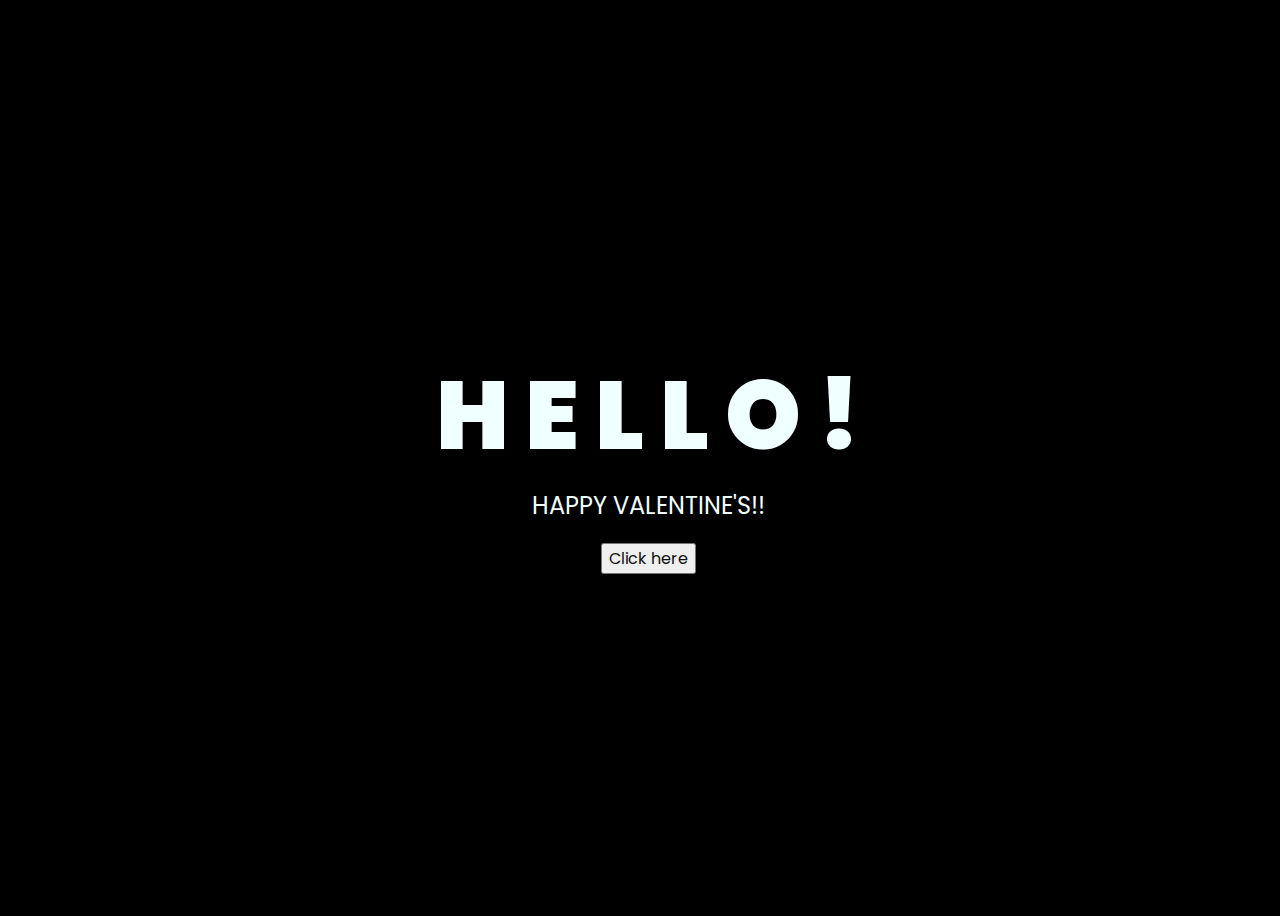
<file: index.html>
<!DOCTYPE html>
<html lang="en">
<head>
    <meta charset="UTF-8">
    <meta http-equiv="X-UA-Compatible" content="IE=edge">
    <meta name="viewport" content="width=device-width, initial-scale=1.0">
    <link rel="stylesheet" href="hello.css">
    <title>Hello</title>
</head>
<body>
    <div class="greetings">
        <span>H</span>
        <span>E</span>
        <span>L</span>
        <span>L</span>
        <span>O</span>
        <span>!</span>
        <span> </span>
        
    </div>
    <div class="description">
        <span>HAPPY VALENTINE'S!!</span>
    </div>
    <div class="button">
        <button>
            <a href="hellow.html">Click here</a>
        </button>
        
    </div>
</body>
</html>
</file>
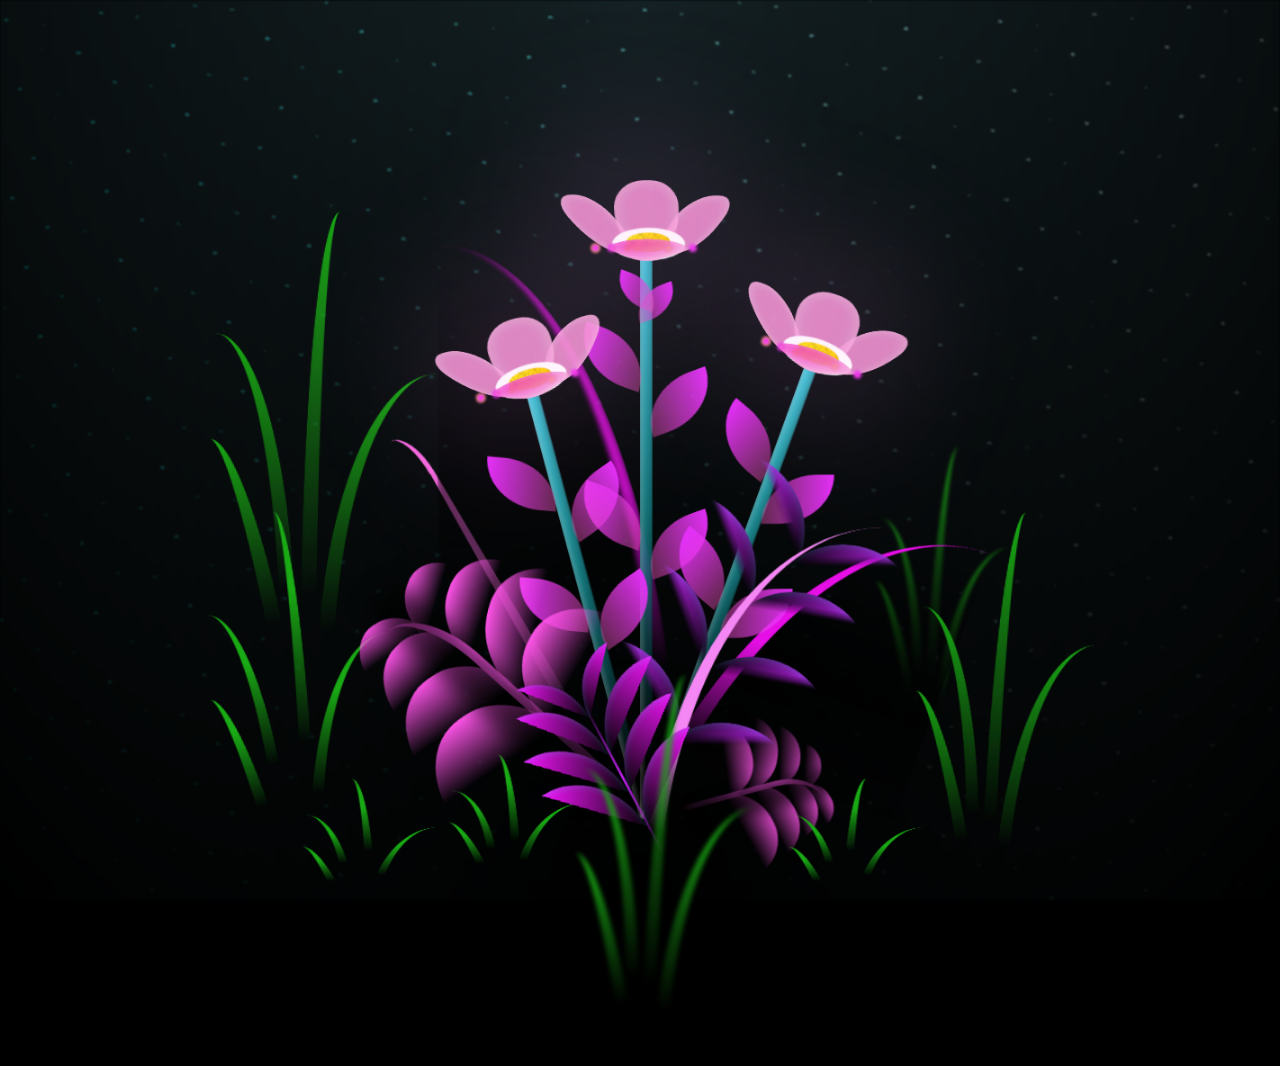
<file: flower.html>
<!DOCTYPE html>
<html lang="en">
<head>
    <meta charset="UTF-8">
    <meta http-equiv="X-UA-Compatible" content="IE=edge">
    <meta name="viewport" content="width=device-width, initial-scale=1.0">
    <link rel="stylesheet" href="main.css">
    <link rel="icon" href="img/flowers.png" type="image/x-icon">
    <title>flowers</title>
</head>
<body class="container">
    <div class="night"></div>
    <div class="flowers">
      <div class="flower flower--1">
        <div class="flower__leafs flower__leafs--1">
          <div class="flower__leaf flower__leaf--1"></div>
          <div class="flower__leaf flower__leaf--2"></div>
          <div class="flower__leaf flower__leaf--3"></div>
          <div class="flower__leaf flower__leaf--4"></div>
          <div class="flower__white-circle"></div>
  
          <div class="flower__light flower__light--1"></div>
          <div class="flower__light flower__light--2"></div>
          <div class="flower__light flower__light--3"></div>
          <div class="flower__light flower__light--4"></div>
          <div class="flower__light flower__light--5"></div>
          <div class="flower__light flower__light--6"></div>
          <div class="flower__light flower__light--7"></div>
          <div class="flower__light flower__light--8"></div>
  
        </div>
        <div class="flower__line">
          <div class="flower__line__leaf flower__line__leaf--1"></div>
          <div class="flower__line__leaf flower__line__leaf--2"></div>
          <div class="flower__line__leaf flower__line__leaf--3"></div>
          <div class="flower__line__leaf flower__line__leaf--4"></div>
          <div class="flower__line__leaf flower__line__leaf--5"></div>
          <div class="flower__line__leaf flower__line__leaf--6"></div>
        </div>
      </div>
  
      <div class="flower flower--2">
        <div class="flower__leafs flower__leafs--2">
          <div class="flower__leaf flower__leaf--1"></div>
          <div class="flower__leaf flower__leaf--2"></div>
          <div class="flower__leaf flower__leaf--3"></div>
          <div class="flower__leaf flower__leaf--4"></div>
          <div class="flower__white-circle"></div>
  
          <div class="flower__light flower__light--1"></div>
          <div class="flower__light flower__light--2"></div>
          <div class="flower__light flower__light--3"></div>
          <div class="flower__light flower__light--4"></div>
          <div class="flower__light flower__light--5"></div>
          <div class="flower__light flower__light--6"></div>
          <div class="flower__light flower__light--7"></div>
          <div class="flower__light flower__light--8"></div>
  
        </div>
        <div class="flower__line">
          <div class="flower__line__leaf flower__line__leaf--1"></div>
          <div class="flower__line__leaf flower__line__leaf--2"></div>
          <div class="flower__line__leaf flower__line__leaf--3"></div>
          <div class="flower__line__leaf flower__line__leaf--4"></div>
        </div>
      </div>
  
      <div class="flower flower--3">
        <div class="flower__leafs flower__leafs--3">
          <div class="flower__leaf flower__leaf--1"></div>
          <div class="flower__leaf flower__leaf--2"></div>
          <div class="flower__leaf flower__leaf--3"></div>
          <div class="flower__leaf flower__leaf--4"></div>
          <div class="flower__white-circle"></div>
  
          <div class="flower__light flower__light--1"></div>
          <div class="flower__light flower__light--2"></div>
          <div class="flower__light flower__light--3"></div>
          <div class="flower__light flower__light--4"></div>
          <div class="flower__light flower__light--5"></div>
          <div class="flower__light flower__light--6"></div>
          <div class="flower__light flower__light--7"></div>
          <div class="flower__light flower__light--8"></div>
  
        </div>
        <div class="flower__line">
          <div class="flower__line__leaf flower__line__leaf--1"></div>
          <div class="flower__line__leaf flower__line__leaf--2"></div>
          <div class="flower__line__leaf flower__line__leaf--3"></div>
          <div class="flower__line__leaf flower__line__leaf--4"></div>
        </div>
      </div>
  
      <div class="grow-ans" style="--d:1.2s">
        <div class="flower__g-long">
          <div class="flower__g-long__top"></div>
          <div class="flower__g-long__bottom"></div>
        </div>
      </div>
  
      <div class="growing-grass">
        <div class="flower__grass flower__grass--1">
          <div class="flower__grass--top"></div>
          <div class="flower__grass--bottom"></div>
          <div class="flower__grass__leaf flower__grass__leaf--1"></div>
          <div class="flower__grass__leaf flower__grass__leaf--2"></div>
          <div class="flower__grass__leaf flower__grass__leaf--3"></div>
          <div class="flower__grass__leaf flower__grass__leaf--4"></div>
          <div class="flower__grass__leaf flower__grass__leaf--5"></div>
          <div class="flower__grass__leaf flower__grass__leaf--6"></div>
          <div class="flower__grass__leaf flower__grass__leaf--7"></div>
          <div class="flower__grass__leaf flower__grass__leaf--8"></div>
          <div class="flower__grass__overlay"></div>
        </div>
      </div>
  
      <div class="growing-grass">
        <div class="flower__grass flower__grass--2">
          <div class="flower__grass--top"></div>
          <div class="flower__grass--bottom"></div>
          <div class="flower__grass__leaf flower__grass__leaf--1"></div>
          <div class="flower__grass__leaf flower__grass__leaf--2"></div>
          <div class="flower__grass__leaf flower__grass__leaf--3"></div>
          <div class="flower__grass__leaf flower__grass__leaf--4"></div>
          <div class="flower__grass__leaf flower__grass__leaf--5"></div>
          <div class="flower__grass__leaf flower__grass__leaf--6"></div>
          <div class="flower__grass__leaf flower__grass__leaf--7"></div>
          <div class="flower__grass__leaf flower__grass__leaf--8"></div>
          <div class="flower__grass__overlay"></div>
        </div>
      </div>
  
      <div class="grow-ans" style="--d:2.4s">
        <div class="flower__g-right flower__g-right--1">
          <div class="leaf"></div>
        </div>
      </div>
  
      <div class="grow-ans" style="--d:2.8s">
        <div class="flower__g-right flower__g-right--2">
          <div class="leaf"></div>
        </div>
      </div>
  
      <div class="grow-ans" style="--d:2.8s">
        <div class="flower__g-front">
          <div class="flower__g-front__leaf-wrapper flower__g-front__leaf-wrapper--1">
            <div class="flower__g-front__leaf"></div>
          </div>
          <div class="flower__g-front__leaf-wrapper flower__g-front__leaf-wrapper--2">
            <div class="flower__g-front__leaf"></div>
          </div>
          <div class="flower__g-front__leaf-wrapper flower__g-front__leaf-wrapper--3">
            <div class="flower__g-front__leaf"></div>
          </div>
          <div class="flower__g-front__leaf-wrapper flower__g-front__leaf-wrapper--4">
            <div class="flower__g-front__leaf"></div>
          </div>
          <div class="flower__g-front__leaf-wrapper flower__g-front__leaf-wrapper--5">
            <div class="flower__g-front__leaf"></div>
          </div>
          <div class="flower__g-front__leaf-wrapper flower__g-front__leaf-wrapper--6">
            <div class="flower__g-front__leaf"></div>
          </div>
          <div class="flower__g-front__leaf-wrapper flower__g-front__leaf-wrapper--7">
            <div class="flower__g-front__leaf"></div>
          </div>
          <div class="flower__g-front__leaf-wrapper flower__g-front__leaf-wrapper--8">
            <div class="flower__g-front__leaf"></div>
          </div>
          <div class="flower__g-front__line"></div>
        </div>
      </div>
  
      <div class="grow-ans" style="--d:3.2s">
        <div class="flower__g-fr">
          <div class="leaf"></div>
          <div class="flower__g-fr__leaf flower__g-fr__leaf--1"></div>
          <div class="flower__g-fr__leaf flower__g-fr__leaf--2"></div>
          <div class="flower__g-fr__leaf flower__g-fr__leaf--3"></div>
          <div class="flower__g-fr__leaf flower__g-fr__leaf--4"></div>
          <div class="flower__g-fr__leaf flower__g-fr__leaf--5"></div>
          <div class="flower__g-fr__leaf flower__g-fr__leaf--6"></div>
          <div class="flower__g-fr__leaf flower__g-fr__leaf--7"></div>
          <div class="flower__g-fr__leaf flower__g-fr__leaf--8"></div>
        </div>
      </div>
  
      <div class="long-g long-g--0">
        <div class="grow-ans" style="--d:3s">
          <div class="leaf leaf--0"></div>
        </div>
        <div class="grow-ans" style="--d:2.2s">
          <div class="leaf leaf--1"></div>
        </div>
        <div class="grow-ans" style="--d:3.4s">
          <div class="leaf leaf--2"></div>
        </div>
        <div class="grow-ans" style="--d:3.6s">
          <div class="leaf leaf--3"></div>
        </div>
      </div>
  
      <div class="long-g long-g--1">
        <div class="grow-ans" style="--d:3.6s">
          <div class="leaf leaf--0"></div>
        </div>
        <div class="grow-ans" style="--d:3.8s">
          <div class="leaf leaf--1"></div>
        </div>
        <div class="grow-ans" style="--d:4s">
          <div class="leaf leaf--2"></div>
        </div>
        <div class="grow-ans" style="--d:4.2s">
          <div class="leaf leaf--3"></div>
        </div>
      </div>
  
      <div class="long-g long-g--2">
        <div class="grow-ans" style="--d:4s">
          <div class="leaf leaf--0"></div>
        </div>
        <div class="grow-ans" style="--d:4.2s">
          <div class="leaf leaf--1"></div>
        </div>
        <div class="grow-ans" style="--d:4.4s">
          <div class="leaf leaf--2"></div>
        </div>
        <div class="grow-ans" style="--d:4.6s">
          <div class="leaf leaf--3"></div>
        </div>
      </div>
  
      <div class="long-g long-g--3">
        <div class="grow-ans" style="--d:4s">
          <div class="leaf leaf--0"></div>
        </div>
        <div class="grow-ans" style="--d:4.2s">
          <div class="leaf leaf--1"></div>
        </div>
        <div class="grow-ans" style="--d:3s">
          <div class="leaf leaf--2"></div>
        </div>
        <div class="grow-ans" style="--d:3.6s">
          <div class="leaf leaf--3"></div>
        </div>
      </div>
  
      <div class="long-g long-g--4">
        <div class="grow-ans" style="--d:4s">
          <div class="leaf leaf--0"></div>
        </div>
        <div class="grow-ans" style="--d:4.2s">
          <div class="leaf leaf--1"></div>
        </div>
        <div class="grow-ans" style="--d:3s">
          <div class="leaf leaf--2"></div>
        </div>
        <div class="grow-ans" style="--d:3.6s">
          <div class="leaf leaf--3"></div>
        </div>
      </div>
  
      <div class="long-g long-g--5">
        <div class="grow-ans" style="--d:4s">
          <div class="leaf leaf--0"></div>
        </div>
        <div class="grow-ans" style="--d:4.2s">
          <div class="leaf leaf--1"></div>
        </div>
        <div class="grow-ans" style="--d:3s">
          <div class="leaf leaf--2"></div>
        </div>
        <div class="grow-ans" style="--d:3.6s">
          <div class="leaf leaf--3"></div>
        </div>
      </div>
  
      <div class="long-g long-g--6">
        <div class="grow-ans" style="--d:4.2s">
          <div class="leaf leaf--0"></div>
        </div>
        <div class="grow-ans" style="--d:4.4s">
          <div class="leaf leaf--1"></div>
        </div>
        <div class="grow-ans" style="--d:4.6s">
          <div class="leaf leaf--2"></div>
        </div>
        <div class="grow-ans" style="--d:4.8s">
          <div class="leaf leaf--3"></div>
        </div>
      </div>
  
      <div class="long-g long-g--7">
        <div class="grow-ans" style="--d:3s">
          <div class="leaf leaf--0"></div>
        </div>
        <div class="grow-ans" style="--d:3.2s">
          <div class="leaf leaf--1"></div>
        </div>
        <div class="grow-ans" style="--d:3.5s">
          <div class="leaf leaf--2"></div>
        </div>
        <div class="grow-ans" style="--d:3.6s">
          <div class="leaf leaf--3"></div>
        </div>
      </div>
    </div>
    <script src="main.js"></script>
  </body>
</html>
</file>
<file: hello.css>
@import url('https://fonts.googleapis.com/css2?family=Poppins:ital,wght@0,500;1,900&display=swap');
*{
    font-family: 'Poppins',cursive;
}
body{
    color: azure;
    width: 100%;
    height: 100vh;
    display: flex;
    flex-direction: column;
    align-items: center;
    justify-content: center;
    background-color: black;
}
.greetings{
    font-size: 6rem;
    font-weight: 900;
}
.greetings > span{
    animation: glow 2.5s ease-in-out infinite;
}
@keyframes glow{
    0%, 100%{
        color: #fff;
        text-shadow: 0 0 12px #39c6d6, 0 0 50px #39c6d6, 0 0 100px #39c6d6;
    }
    10%, 90%{
        color: #111;
        text-shadow: none;
    }
}
.greetings > span:nth-child(2){
    animation-delay: .2s ;
}
.greetings > span:nth-child(3){
    animation-delay: .4s ;
}
.greetings > span:nth-child(4){
    animation-delay: .6s;
}
.greetings > span:nth-child(5){
    animation-delay: .8s;
}
.greetings > span:nth-child(6){
    animation-delay: 1s;
}
.greetings > span:nth-child(6){
    animation-delay: 3s;
}
.greetings > span:nth-child(6){
    animation-delay: 1s;
}



.description{
    font-size: 1.5rem;
    margin-bottom: 20px;
}

.button a{
    text-decoration: none;
    font-size: 1rem;
    color: #111;
}

@media screen and (max-width:574px){
    .greetings{
        display: block;
        font-size: 3rem;
        font-weight: 500;
        text-align: center;
    }
    .description{
        font-size: 1rem;
    }
    
    .button a{
        font-size: .5rem;
    }
}
</file>
<file: main.css>
*,
*::after,
*::before {
  padding: 0;
  margin: 0;
  box-sizing: border-box;
}

:root {
  --dark-color: #000;
}

body {
  display: flex;
  align-items: flex-end;
  justify-content: center;
  min-height: 100vh;
  background-color: var(--dark-color);
  overflow: hidden;
  perspective: 1000px;
}

.night {
  position: fixed;
  left: 50%;
  top: 0;
  transform: translateX(-50%);
  width: 100%;
  height: 100%;
  filter: blur(0.1vmin);
  background-image: radial-gradient(ellipse at top, transparent 0%, var(--dark-color)), radial-gradient(ellipse at bottom, var(--dark-color), rgba(145, 233, 255, 0.2)), repeating-linear-gradient(220deg, rgb(0, 0, 0) 0px, rgb(0, 0, 0) 19px, transparent 19px, transparent 22px), repeating-linear-gradient(189deg, rgb(0, 0, 0) 0px, rgb(0, 0, 0) 19px, transparent 19px, transparent 22px), repeating-linear-gradient(148deg, rgb(0, 0, 0) 0px, rgb(0, 0, 0) 19px, transparent 19px, transparent 22px), linear-gradient(90deg, rgb(0, 255, 250), rgb(240, 240, 240));
}

.flowers {
  position: relative;
  transform: scale(0.9);
}

.flower {
  position: absolute;
  bottom: 10vmin;
  transform-origin: bottom center;
  z-index: 10;
  --fl-speed: 0.8s;
}
.flower--1 {
  -webkit-animation: moving-flower-1 4s linear infinite;
          animation: moving-flower-1 4s linear infinite;
}
.flower--1 .flower__line {
  height: 70vmin;
  -webkit-animation-delay: 0.3s;
          animation-delay: 0.3s;
}
.flower--1 .flower__line__leaf--1 {
  -webkit-animation: blooming-leaf-right var(--fl-speed) 1.6s backwards;
          animation: blooming-leaf-right var(--fl-speed) 1.6s backwards;
}
.flower--1 .flower__line__leaf--2 {
  -webkit-animation: blooming-leaf-right var(--fl-speed) 1.4s backwards;
          animation: blooming-leaf-right var(--fl-speed) 1.4s backwards;
}
.flower--1 .flower__line__leaf--3 {
  -webkit-animation: blooming-leaf-left var(--fl-speed) 1.2s backwards;
          animation: blooming-leaf-left var(--fl-speed) 1.2s backwards;
}
.flower--1 .flower__line__leaf--4 {
  -webkit-animation: blooming-leaf-left var(--fl-speed) 1s backwards;
          animation: blooming-leaf-left var(--fl-speed) 1s backwards;
}
.flower--1 .flower__line__leaf--5 {
  -webkit-animation: blooming-leaf-right var(--fl-speed) 1.8s backwards;
          animation: blooming-leaf-right var(--fl-speed) 1.8s backwards;
}
.flower--1 .flower__line__leaf--6 {
  -webkit-animation: blooming-leaf-left var(--fl-speed) 2s backwards;
          animation: blooming-leaf-left var(--fl-speed) 2s backwards;
}
.flower--2 {
  left: 50%;
  transform: rotate(20deg);
  -webkit-animation: moving-flower-2 4s linear infinite;
          animation: moving-flower-2 4s linear infinite;
}
.flower--2 .flower__line {
  height: 60vmin;
  -webkit-animation-delay: 0.6s;
          animation-delay: 0.6s;
}
.flower--2 .flower__line__leaf--1 {
  -webkit-animation: blooming-leaf-right var(--fl-speed) 1.9s backwards;
          animation: blooming-leaf-right var(--fl-speed) 1.9s backwards;
}
.flower--2 .flower__line__leaf--2 {
  -webkit-animation: blooming-leaf-right var(--fl-speed) 1.7s backwards;
          animation: blooming-leaf-right var(--fl-speed) 1.7s backwards;
}
.flower--2 .flower__line__leaf--3 {
  -webkit-animation: blooming-leaf-left var(--fl-speed) 1.5s backwards;
          animation: blooming-leaf-left var(--fl-speed) 1.5s backwards;
}
.flower--2 .flower__line__leaf--4 {
  -webkit-animation: blooming-leaf-left var(--fl-speed) 1.3s backwards;
          animation: blooming-leaf-left var(--fl-speed) 1.3s backwards;
}
.flower--3 {
  left: 50%;
  transform: rotate(-15deg);
  -webkit-animation: moving-flower-3 4s linear infinite;
          animation: moving-flower-3 4s linear infinite;
}
.flower--3 .flower__line {
  -webkit-animation-delay: 0.9s;
          animation-delay: 0.9s;
}
.flower--3 .flower__line__leaf--1 {
  -webkit-animation: blooming-leaf-right var(--fl-speed) 2.5s backwards;
          animation: blooming-leaf-right var(--fl-speed) 2.5s backwards;
}
.flower--3 .flower__line__leaf--2 {
  -webkit-animation: blooming-leaf-right var(--fl-speed) 2.3s backwards;
          animation: blooming-leaf-right var(--fl-speed) 2.3s backwards;
}
.flower--3 .flower__line__leaf--3 {
  -webkit-animation: blooming-leaf-left var(--fl-speed) 2.1s backwards;
          animation: blooming-leaf-left var(--fl-speed) 2.1s backwards;
}
.flower--3 .flower__line__leaf--4 {
  -webkit-animation: blooming-leaf-left var(--fl-speed) 1.9s backwards;
          animation: blooming-leaf-left var(--fl-speed) 1.9s backwards;
}
.flower__leafs {
  position: relative;
  -webkit-animation: blooming-flower 2s backwards;
          animation: blooming-flower 2s backwards;
}
.flower__leafs--1 {
  -webkit-animation-delay: 1.1s;
          animation-delay: 1.1s;
}
.flower__leafs--2 {
  -webkit-animation-delay: 1.4s;
          animation-delay: 1.4s;
}
.flower__leafs--3 {
  -webkit-animation-delay: 1.7s;
          animation-delay: 1.7s;
}
.flower__leafs::after {
  content: "";
  position: absolute;
  left: 0;
  top: 0;
  transform: translate(-50%, -100%);
  width: 8vmin;
  height: 8vmin;
  background-color: #f48ded;
  filter: blur(10vmin);
}
.flower__leaf {
  position: absolute;
  bottom: 0;
  left: 50%;
  width: 8vmin;
  height: 11vmin;
  border-radius: 51% 49% 47% 53%/44% 45% 55% 69%;
  background-color: #f393d2;
  background-image: linear-gradient(to top, #f393d2, #f393d2);
  transform-origin: bottom center;
  opacity: 0.9;
  box-shadow: inset 0 0 2vmin rgba(255, 255, 255, 0.5);
}
.flower__leaf--1 {
  transform: translate(-10%, 1%) rotateY(40deg) rotateX(-50deg);
}
.flower__leaf--2 {
  transform: translate(-50%, -4%) rotateX(40deg);
}
.flower__leaf--3 {
  transform: translate(-90%, 0%) rotateY(45deg) rotateX(50deg);
}
.flower__leaf--4 {
  width: 8vmin;
  height: 8vmin;
  transform-origin: bottom left;
  border-radius: 4vmin 10vmin 4vmin 4vmin;
  transform: translate(0%, 18%) rotateX(70deg) rotate(-43deg);
  background-image: linear-gradient(to top, #f393d2, #ef22c2);
  z-index: 1;
  opacity: 0.8;
}
.flower__white-circle {
  position: absolute;
  left: -3.5vmin;
  top: -3vmin;
  width: 9vmin;
  height: 4vmin;
  border-radius: 50%;
  background-color: #fff;
}
.flower__white-circle::after {
  content: "";
  position: absolute;
  left: 50%;
  top: 45%;
  transform: translate(-50%, -50%);
  width: 60%;
  height: 60%;
  border-radius: inherit;
  background-image: repeating-linear-gradient(135deg, rgba(0, 0, 0, 0.03) 0px, rgba(0, 0, 0, 0.03) 1px, transparent 1px, transparent 12px), repeating-linear-gradient(45deg, rgba(0, 0, 0, 0.03) 0px, rgba(0, 0, 0, 0.03) 1px, transparent 1px, transparent 12px), repeating-linear-gradient(67.5deg, rgba(0, 0, 0, 0.03) 0px, rgba(0, 0, 0, 0.03) 1px, transparent 1px, transparent 12px), repeating-linear-gradient(135deg, rgba(0, 0, 0, 0.03) 0px, rgba(0, 0, 0, 0.03) 1px, transparent 1px, transparent 12px), repeating-linear-gradient(45deg, rgba(0, 0, 0, 0.03) 0px, rgba(0, 0, 0, 0.03) 1px, transparent 1px, transparent 12px), repeating-linear-gradient(112.5deg, rgba(0, 0, 0, 0.03) 0px, rgba(0, 0, 0, 0.03) 1px, transparent 1px, transparent 12px), repeating-linear-gradient(112.5deg, rgba(0, 0, 0, 0.03) 0px, rgba(0, 0, 0, 0.03) 1px, transparent 1px, transparent 12px), repeating-linear-gradient(45deg, rgba(0, 0, 0, 0.03) 0px, rgba(0, 0, 0, 0.03) 1px, transparent 1px, transparent 12px), repeating-linear-gradient(22.5deg, rgba(0, 0, 0, 0.03) 0px, rgba(0, 0, 0, 0.03) 1px, transparent 1px, transparent 12px), repeating-linear-gradient(45deg, rgba(0, 0, 0, 0.03) 0px, rgba(0, 0, 0, 0.03) 1px, transparent 1px, transparent 12px), repeating-linear-gradient(22.5deg, rgba(0, 0, 0, 0.03) 0px, rgba(0, 0, 0, 0.03) 1px, transparent 1px, transparent 12px), repeating-linear-gradient(135deg, rgba(0, 0, 0, 0.03) 0px, rgba(0, 0, 0, 0.03) 1px, transparent 1px, transparent 12px), repeating-linear-gradient(157.5deg, rgba(0, 0, 0, 0.03) 0px, rgba(0, 0, 0, 0.03) 1px, transparent 1px, transparent 12px), repeating-linear-gradient(67.5deg, rgba(0, 0, 0, 0.03) 0px, rgba(0, 0, 0, 0.03) 1px, transparent 1px, transparent 12px), repeating-linear-gradient(67.5deg, rgba(0, 0, 0, 0.03) 0px, rgba(0, 0, 0, 0.03) 1px, transparent 1px, transparent 12px), linear-gradient(90deg, rgb(255, 235, 18), rgb(255, 206, 0));
}
.flower__line {
  height: 55vmin;
  width: 1.5vmin;
  background-image: linear-gradient(to left, rgba(0, 0, 0, 0.2), transparent, rgba(255, 255, 255, 0.2)), linear-gradient(to top, transparent 10%, #14757a, #39c6d6);
  box-shadow: inset 0 0 2px rgba(0, 0, 0, 0.5);
  -webkit-animation: grow-flower-tree 4s backwards;
          animation: grow-flower-tree 4s backwards;
}
.flower__line__leaf {
  --w: 7vmin;
  --h: calc(var(--w) + 2vmin);
  position: absolute;
  top: 20%;
  left: 90%;
  width: var(--w);
  height: var(--h);
  border-top-right-radius: var(--h);
  border-bottom-left-radius: var(--h);
  background-image: linear-gradient(to top, rgba(237, 88, 180, 0.4), #e42ff8);
}
.flower__line__leaf--1 {
  transform: rotate(70deg) rotateY(30deg);
}
.flower__line__leaf--2 {
  top: 45%;
  transform: rotate(70deg) rotateY(30deg);
}
.flower__line__leaf--3, .flower__line__leaf--4, .flower__line__leaf--6 {
  border-top-right-radius: 0;
  border-bottom-left-radius: 0;
  border-top-left-radius: var(--h);
  border-bottom-right-radius: var(--h);
  left: -460%;
  top: 12%;
  transform: rotate(-70deg) rotateY(30deg);
}
.flower__line__leaf--4 {
  top: 40%;
}
.flower__line__leaf--5 {
  top: 0;
  transform-origin: left;
  transform: rotate(70deg) rotateY(30deg) scale(0.6);
}
.flower__line__leaf--6 {
  top: -2%;
  left: -450%;
  transform-origin: right;
  transform: rotate(-70deg) rotateY(30deg) scale(0.6);
}
.flower__light {
  position: absolute;
  bottom: 0vmin;
  width: 1vmin;
  height: 1vmin;
  background-color: rgb(255, 251, 0);
  border-radius: 50%;
  filter: blur(0.2vmin);
  -webkit-animation: light-ans 4s linear infinite backwards;
          animation: light-ans 4s linear infinite backwards;
}
.flower__light:nth-child(odd) {
  background-color: #f234ef;
}
.flower__light--1 {
  left: -2vmin;
  -webkit-animation-delay: 1s;
          animation-delay: 1s;
}
.flower__light--2 {
  left: 3vmin;
  -webkit-animation-delay: 0.5s;
          animation-delay: 0.5s;
}
.flower__light--3 {
  left: -6vmin;
  -webkit-animation-delay: 0.3s;
          animation-delay: 0.3s;
}
.flower__light--4 {
  left: 6vmin;
  -webkit-animation-delay: 0.9s;
          animation-delay: 0.9s;
}
.flower__light--5 {
  left: -1vmin;
  -webkit-animation-delay: 1.5s;
          animation-delay: 1.5s;
}
.flower__light--6 {
  left: -4vmin;
  -webkit-animation-delay: 3s;
          animation-delay: 3s;
}
.flower__light--7 {
  left: 3vmin;
  -webkit-animation-delay: 2s;
          animation-delay: 2s;
}
.flower__light--8 {
  left: -6vmin;
  -webkit-animation-delay: 3.5s;
          animation-delay: 3.5s;
}
.flower__grass {
  --c: #fe53e8;
  --line-w: 1.5vmin;
  position: absolute;
  bottom: 12vmin;
  left: -7vmin;
  display: flex;
  flex-direction: column;
  align-items: flex-end;
  z-index: 20;
  transform-origin: bottom center;
  transform: rotate(-48deg) rotateY(40deg);
}
.flower__grass--1 {
  -webkit-animation: moving-grass 2s linear infinite;
          animation: moving-grass 2s linear infinite;
}
.flower__grass--2 {
  left: 2vmin;
  bottom: 10vmin;
  transform: scale(0.5) rotate(75deg) rotateX(10deg) rotateY(-200deg);
  opacity: 0.8;
  z-index: 0;
  -webkit-animation: moving-grass--2 1.5s linear infinite;
          animation: moving-grass--2 1.5s linear infinite;
}
.flower__grass--top {
  width: 7vmin;
  height: 10vmin;
  border-top-right-radius: 100%;
  border-right: var(--line-w) solid var(--c);
  transform-origin: bottom center;
  transform: rotate(-2deg);
}
.flower__grass--bottom {
  margin-top: -2px;
  width: var(--line-w);
  height: 25vmin;
  background-image: linear-gradient(to top, transparent, var(--c));
}
.flower__grass__leaf {
  --size: 10vmin;
  position: absolute;
  width: calc(var(--size) * 2.1);
  height: var(--size);
  border-top-left-radius: var(--size);
  border-top-right-radius: var(--size);
  background-image: linear-gradient(to top, transparent, transparent 30%, var(--c));
  z-index: 100;
}
.flower__grass__leaf--1 {
  top: -6%;
  left: 30%;
  --size: 6vmin;
  transform: rotate(-20deg);
  -webkit-animation: growing-grass-ans--1 2s 2.6s backwards;
          animation: growing-grass-ans--1 2s 2.6s backwards;
}
@-webkit-keyframes growing-grass-ans--1 {
  0% {
    transform-origin: bottom left;
    transform: rotate(-20deg) scale(0);
  }
}
@keyframes growing-grass-ans--1 {
  0% {
    transform-origin: bottom left;
    transform: rotate(-20deg) scale(0);
  }
}
.flower__grass__leaf--2 {
  top: -5%;
  left: -110%;
  --size: 6vmin;
  transform: rotate(10deg);
  -webkit-animation: growing-grass-ans--2 2s 2.4s linear backwards;
          animation: growing-grass-ans--2 2s 2.4s linear backwards;
}
@-webkit-keyframes growing-grass-ans--2 {
  0% {
    transform-origin: bottom right;
    transform: rotate(10deg) scale(0);
  }
}
@keyframes growing-grass-ans--2 {
  0% {
    transform-origin: bottom right;
    transform: rotate(10deg) scale(0);
  }
}
.flower__grass__leaf--3 {
  top: 5%;
  left: 60%;
  --size: 8vmin;
  transform: rotate(-18deg) rotateX(-20deg);
  -webkit-animation: growing-grass-ans--3 2s 2.2s linear backwards;
          animation: growing-grass-ans--3 2s 2.2s linear backwards;
}
@-webkit-keyframes growing-grass-ans--3 {
  0% {
    transform-origin: bottom left;
    transform: rotate(-18deg) rotateX(-20deg) scale(0);
  }
}
@keyframes growing-grass-ans--3 {
  0% {
    transform-origin: bottom left;
    transform: rotate(-18deg) rotateX(-20deg) scale(0);
  }
}
.flower__grass__leaf--4 {
  top: 6%;
  left: -135%;
  --size: 8vmin;
  transform: rotate(2deg);
  -webkit-animation: growing-grass-ans--4 2s 2s linear backwards;
          animation: growing-grass-ans--4 2s 2s linear backwards;
}
@-webkit-keyframes growing-grass-ans--4 {
  0% {
    transform-origin: bottom right;
    transform: rotate(2deg) scale(0);
  }
}
@keyframes growing-grass-ans--4 {
  0% {
    transform-origin: bottom right;
    transform: rotate(2deg) scale(0);
  }
}
.flower__grass__leaf--5 {
  top: 20%;
  left: 60%;
  --size: 10vmin;
  transform: rotate(-24deg) rotateX(-20deg);
  -webkit-animation: growing-grass-ans--5 2s 1.8s linear backwards;
          animation: growing-grass-ans--5 2s 1.8s linear backwards;
}
@-webkit-keyframes growing-grass-ans--5 {
  0% {
    transform-origin: bottom left;
    transform: rotate(-24deg) rotateX(-20deg) scale(0);
  }
}
@keyframes growing-grass-ans--5 {
  0% {
    transform-origin: bottom left;
    transform: rotate(-24deg) rotateX(-20deg) scale(0);
  }
}
.flower__grass__leaf--6 {
  top: 22%;
  left: -180%;
  --size: 10vmin;
  transform: rotate(10deg);
  -webkit-animation: growing-grass-ans--6 2s 1.6s linear backwards;
          animation: growing-grass-ans--6 2s 1.6s linear backwards;
}
@-webkit-keyframes growing-grass-ans--6 {
  0% {
    transform-origin: bottom right;
    transform: rotate(10deg) scale(0);
  }
}
@keyframes growing-grass-ans--6 {
  0% {
    transform-origin: bottom right;
    transform: rotate(10deg) scale(0);
  }
}
.flower__grass__leaf--7 {
  top: 39%;
  left: 70%;
  --size: 10vmin;
  transform: rotate(-10deg);
  -webkit-animation: growing-grass-ans--7 2s 1.4s linear backwards;
          animation: growing-grass-ans--7 2s 1.4s linear backwards;
}
@-webkit-keyframes growing-grass-ans--7 {
  0% {
    transform-origin: bottom left;
    transform: rotate(-10deg) scale(0);
  }
}
@keyframes growing-grass-ans--7 {
  0% {
    transform-origin: bottom left;
    transform: rotate(-10deg) scale(0);
  }
}
.flower__grass__leaf--8 {
  top: 40%;
  left: -215%;
  --size: 11vmin;
  transform: rotate(10deg);
  -webkit-animation: growing-grass-ans--8 2s 1.2s linear backwards;
          animation: growing-grass-ans--8 2s 1.2s linear backwards;
}
@-webkit-keyframes growing-grass-ans--8 {
  0% {
    transform-origin: bottom right;
    transform: rotate(10deg) scale(0);
  }
}
@keyframes growing-grass-ans--8 {
  0% {
    transform-origin: bottom right;
    transform: rotate(10deg) scale(0);
  }
}
.flower__grass__overlay {
  position: absolute;
  top: -10%;
  right: 0%;
  width: 100%;
  height: 100%;
  background-color: rgba(0, 0, 0, 0.6);
  filter: blur(1.5vmin);
  z-index: 100;
}
.flower__g-long {
  --w: 2vmin;
  --h: 6vmin;
  --c: #f668de ;
  position: absolute;
  bottom: 10vmin;
  left: -3vmin;
  transform-origin: bottom center;
  transform: rotate(-30deg) rotateY(-20deg);
  display: flex;
  flex-direction: column;
  align-items: flex-end;
  -webkit-animation: flower-g-long-ans 3s linear infinite;
          animation: flower-g-long-ans 3s linear infinite;
}
@-webkit-keyframes flower-g-long-ans {
  0%, 100% {
    transform: rotate(-30deg) rotateY(-20deg);
  }
  50% {
    transform: rotate(-32deg) rotateY(-20deg);
  }
}
@keyframes flower-g-long-ans {
  0%, 100% {
    transform: rotate(-30deg) rotateY(-20deg);
  }
  50% {
    transform: rotate(-32deg) rotateY(-20deg);
  }
}
.flower__g-long__top {
  top: calc(var(--h) * -1);
  width: calc(var(--w) + 1vmin);
  height: var(--h);
  border-top-right-radius: 100%;
  border-right: 0.7vmin solid var(--c);
  transform: translate(-0.7vmin, 1vmin);
}
.flower__g-long__bottom {
  width: var(--w);
  height: 50vmin;
  transform-origin: bottom center;
  background-image: linear-gradient(to top, transparent 30%, var(--c));
  box-shadow: inset 0 0 2px rgba(0, 0, 0, 0.5);
  -webkit-clip-path: polygon(35% 0, 65% 1%, 100% 100%, 0% 100%);
          clip-path: polygon(35% 0, 65% 1%, 100% 100%, 0% 100%);
}
.flower__g-right {
  position: absolute;
  bottom: 6vmin;
  left: -2vmin;
  transform-origin: bottom left;
  transform: rotate(20deg);
}
.flower__g-right .leaf {
  width: 30vmin;
  height: 50vmin;
  border-top-left-radius: 100%;
  border-left: 2vmin solid #e60fe6;
  background-image: linear-gradient(to bottom, transparent, var(--dark-color) 60%);
  -webkit-mask-image: linear-gradient(to top, transparent 30%, #f10de2 60%);
}
.flower__g-right--1 {
  -webkit-animation: flower-g-right-ans 2.5s linear infinite;
          animation: flower-g-right-ans 2.5s linear infinite;
}
.flower__g-right--2 {
  left: 5vmin;
  transform: rotateY(-180deg);
  -webkit-animation: flower-g-right-ans--2 3s linear infinite;
          animation: flower-g-right-ans--2 3s linear infinite;
}
.flower__g-right--2 .leaf {
  height: 75vmin;
  filter: blur(0.3vmin);
  opacity: 0.8;
}
@-webkit-keyframes flower-g-right-ans {
  0%, 100% {
    transform: rotate(20deg);
  }
  50% {
    transform: rotate(24deg) rotateX(-20deg);
  }
}
@keyframes flower-g-right-ans {
  0%, 100% {
    transform: rotate(20deg);
  }
  50% {
    transform: rotate(24deg) rotateX(-20deg);
  }
}
@-webkit-keyframes flower-g-right-ans--2 {
  0%, 100% {
    transform: rotateY(-180deg) rotate(0deg) rotateX(-20deg);
  }
  50% {
    transform: rotateY(-180deg) rotate(6deg) rotateX(-20deg);
  }
}
@keyframes flower-g-right-ans--2 {
  0%, 100% {
    transform: rotateY(-180deg) rotate(0deg) rotateX(-20deg);
  }
  50% {
    transform: rotateY(-180deg) rotate(6deg) rotateX(-20deg);
  }
}
.flower__g-front {
  position: absolute;
  bottom: 6vmin;
  left: 2.5vmin;
  z-index: 100;
  transform-origin: bottom center;
  transform: rotate(-28deg) rotateY(30deg) scale(1.04);
  -webkit-animation: flower__g-front-ans 2s linear infinite;
          animation: flower__g-front-ans 2s linear infinite;
}
@-webkit-keyframes flower__g-front-ans {
  0%, 100% {
    transform: rotate(-28deg) rotateY(30deg) scale(1.04);
  }
  50% {
    transform: rotate(-35deg) rotateY(40deg) scale(1.04);
  }
}
@keyframes flower__g-front-ans {
  0%, 100% {
    transform: rotate(-28deg) rotateY(30deg) scale(1.04);
  }
  50% {
    transform: rotate(-35deg) rotateY(40deg) scale(1.04);
  }
}
.flower__g-front__line {
  width: 0.3vmin;
  height: 20vmin;
  background-image: linear-gradient(to top, transparent, #bc21eb , transparent 100%);
  position: relative;
}
.flower__g-front__leaf-wrapper {
  position: absolute;
  top: 0;
  left: 0;
  transform-origin: bottom left;
  transform: rotate(10deg);
}
.flower__g-front__leaf-wrapper:nth-child(even) {
  left: 0vmin;
  transform: rotateY(-180deg) rotate(5deg);
  -webkit-animation: flower__g-front__leaf-left-ans 1s ease-in backwards;
          animation: flower__g-front__leaf-left-ans 1s ease-in backwards;
}
.flower__g-front__leaf-wrapper:nth-child(odd) {
  -webkit-animation: flower__g-front__leaf-ans 1s ease-in backwards;
          animation: flower__g-front__leaf-ans 1s ease-in backwards;
}
.flower__g-front__leaf-wrapper--1 {
  top: -8vmin;
  transform: scale(0.7);
  -webkit-animation: flower__g-front__leaf-ans 1s 5.5s ease-in backwards !important;
          animation: flower__g-front__leaf-ans 1s 5.5s ease-in backwards !important;
}
.flower__g-front__leaf-wrapper--2 {
  top: -8vmin;
  transform: rotateY(-180deg) scale(0.7) !important;
  -webkit-animation: flower__g-front__leaf-left-ans-2 1s 4.6s ease-in backwards !important;
          animation: flower__g-front__leaf-left-ans-2 1s 4.6s ease-in backwards !important;
}
.flower__g-front__leaf-wrapper--3 {
  top: -3vmin;
  -webkit-animation: flower__g-front__leaf-ans 1s 4.6s ease-in backwards;
          animation: flower__g-front__leaf-ans 1s 4.6s ease-in backwards;
}
.flower__g-front__leaf-wrapper--4 {
  top: -3vmin;
  transform: rotateY(-180deg) scale(0.9) !important;
  -webkit-animation: flower__g-front__leaf-left-ans-2 1s 4.6s ease-in backwards !important;
          animation: flower__g-front__leaf-left-ans-2 1s 4.6s ease-in backwards !important;
}
@-webkit-keyframes flower__g-front__leaf-left-ans-2 {
  0% {
    transform: rotateY(-180deg) scale(0);
  }
}
@keyframes flower__g-front__leaf-left-ans-2 {
  0% {
    transform: rotateY(-180deg) scale(0);
  }
}
.flower__g-front__leaf-wrapper--5, .flower__g-front__leaf-wrapper--6 {
  top: 2vmin;
}
.flower__g-front__leaf-wrapper--7, .flower__g-front__leaf-wrapper--8 {
  top: 6.5vmin;
}
.flower__g-front__leaf-wrapper--2 {
  -webkit-animation-delay: 5.2s !important;
          animation-delay: 5.2s !important;
}
.flower__g-front__leaf-wrapper--3 {
  -webkit-animation-delay: 4.9s !important;
          animation-delay: 4.9s !important;
}
.flower__g-front__leaf-wrapper--5 {
  -webkit-animation-delay: 4.3s !important;
          animation-delay: 4.3s !important;
}
.flower__g-front__leaf-wrapper--6 {
  -webkit-animation-delay: 4.1s !important;
          animation-delay: 4.1s !important;
}
.flower__g-front__leaf-wrapper--7 {
  -webkit-animation-delay: 3.8s !important;
          animation-delay: 3.8s !important;
}
.flower__g-front__leaf-wrapper--8 {
  -webkit-animation-delay: 3.5s !important;
          animation-delay: 3.5s !important;
}
@-webkit-keyframes flower__g-front__leaf-ans {
  0% {
    transform: rotate(10deg) scale(0);
  }
}
@keyframes flower__g-front__leaf-ans {
  0% {
    transform: rotate(10deg) scale(0);
  }
}
@-webkit-keyframes flower__g-front__leaf-left-ans {
  0% {
    transform: rotateY(-180deg) rotate(5deg) scale(0);
  }
}
@keyframes flower__g-front__leaf-left-ans {
  0% {
    transform: rotateY(-180deg) rotate(5deg) scale(0);
  }
}
.flower__g-front__leaf {
  width: 10vmin;
  height: 10vmin;
  border-radius: 100% 0% 0% 100%/100% 100% 0% 0%;
  box-shadow: inset 0 2px 1vmin hsla(184deg, 97%, 58%, 0.2);
  background-image: linear-gradient(to bottom left, transparent, var(--dark-color)), linear-gradient(to bottom right, #f515fd  50%, transparent 50%, transparent);
  -webkit-mask-image: linear-gradient(to bottom right, #f680a2 50%, transparent 50%, transparent);
  mask-image: linear-gradient(to bottom right, #f762b4 50%, transparent 50%, transparent);
}
.flower__g-fr {
  position: absolute;
  bottom: -4vmin;
  left: vmin;
  transform-origin: bottom left;
  z-index: 10;
  -webkit-animation: flower__g-fr-ans 2s linear infinite;
          animation: flower__g-fr-ans 2s linear infinite;
}
@-webkit-keyframes flower__g-fr-ans {
  0%, 100% {
    transform: rotate(2deg);
  }
  50% {
    transform: rotate(4deg);
  }
}
@keyframes flower__g-fr-ans {
  0%, 100% {
    transform: rotate(2deg);
  }
  50% {
    transform: rotate(4deg);
  }
}
.flower__g-fr .leaf {
  width: 30vmin;
  height: 50vmin;
  border-top-left-radius: 100%;
  border-left: 2vmin solid #f587f5 ;
  -webkit-mask-image: linear-gradient(to top, transparent 25%, #f06cc6  50%);
  position: relative;
  z-index: 1;
}
.flower__g-fr__leaf {
  position: absolute;
  top: 0;
  left: 0;
  width: 10vmin;
  height: 10vmin;
  border-radius: 100% 0% 0% 100%/100% 100% 0% 0%;
  box-shadow: inset 0 2px 1vmin hsla(184deg, 97%, 58%, 0.2);
  background-image: linear-gradient(to bottom left, transparent, var(--dark-color) 98%), linear-gradient(to bottom right,#bc21eb 45%, transparent 50%, transparent);
  -webkit-mask-image: linear-gradient(135deg, #bc21eb  40%, transparent 50%, transparent);
}
.flower__g-fr__leaf--1 {
  left: 20vmin;
  transform: rotate(45deg);
  -webkit-animation: flower__g-fr-leaft-ans-1 0.5s 5.2s linear backwards;
          animation: flower__g-fr-leaft-ans-1 0.5s 5.2s linear backwards;
}
@-webkit-keyframes flower__g-fr-leaft-ans-1 {
  0% {
    transform-origin: left;
    transform: rotate(45deg) scale(0);
  }
}
@keyframes flower__g-fr-leaft-ans-1 {
  0% {
    transform-origin: left;
    transform: rotate(45deg) scale(0);
  }
}
.flower__g-fr__leaf--2 {
  left: 12vmin;
  top: -7vmin;
  transform: rotate(25deg) rotateY(-180deg);
  -webkit-animation: flower__g-fr-leaft-ans-6 0.5s 5s linear backwards;
          animation: flower__g-fr-leaft-ans-6 0.5s 5s linear backwards;
}
.flower__g-fr__leaf--3 {
  left: 15vmin;
  top: 6vmin;
  transform: rotate(55deg);
  -webkit-animation: flower__g-fr-leaft-ans-5 0.5s 4.8s linear backwards;
          animation: flower__g-fr-leaft-ans-5 0.5s 4.8s linear backwards;
}
.flower__g-fr__leaf--4 {
  left: 6vmin;
  top: -2vmin;
  transform: rotate(25deg) rotateY(-180deg);
  -webkit-animation: flower__g-fr-leaft-ans-6 0.5s 4.6s linear backwards;
          animation: flower__g-fr-leaft-ans-6 0.5s 4.6s linear backwards;
}
.flower__g-fr__leaf--5 {
  left: 10vmin;
  top: 14vmin;
  transform: rotate(55deg);
  -webkit-animation: flower__g-fr-leaft-ans-5 0.5s 4.4s linear backwards;
          animation: flower__g-fr-leaft-ans-5 0.5s 4.4s linear backwards;
}
@-webkit-keyframes flower__g-fr-leaft-ans-5 {
  0% {
    transform-origin: left;
    transform: rotate(55deg) scale(0);
  }
}
@keyframes flower__g-fr-leaft-ans-5 {
  0% {
    transform-origin: left;
    transform: rotate(55deg) scale(0);
  }
}
.flower__g-fr__leaf--6 {
  left: 0vmin;
  top: 6vmin;
  transform: rotate(25deg) rotateY(-180deg);
  -webkit-animation: flower__g-fr-leaft-ans-6 0.5s 4.2s linear backwards;
          animation: flower__g-fr-leaft-ans-6 0.5s 4.2s linear backwards;
}
@-webkit-keyframes flower__g-fr-leaft-ans-6 {
  0% {
    transform-origin: right;
    transform: rotate(25deg) rotateY(-180deg) scale(0);
  }
}
@keyframes flower__g-fr-leaft-ans-6 {
  0% {
    transform-origin: right;
    transform: rotate(25deg) rotateY(-180deg) scale(0);
  }
}
.flower__g-fr__leaf--7 {
  left: 5vmin;
  top: 22vmin;
  transform: rotate(45deg);
  -webkit-animation: flower__g-fr-leaft-ans-7 0.5s 4s linear backwards;
          animation: flower__g-fr-leaft-ans-7 0.5s 4s linear backwards;
}
@-webkit-keyframes flower__g-fr-leaft-ans-7 {
  0% {
    transform-origin: left;
    transform: rotate(45deg) scale(0);
  }
}
@keyframes flower__g-fr-leaft-ans-7 {
  0% {
    transform-origin: left;
    transform: rotate(45deg) scale(0);
  }
}
.flower__g-fr__leaf--8 {
  left: -4vmin;
  top: 15vmin;
  transform: rotate(15deg) rotateY(-180deg);
  -webkit-animation: flower__g-fr-leaft-ans-8 0.5s 3.8s linear backwards;
          animation: flower__g-fr-leaft-ans-8 0.5s 3.8s linear backwards;
}
@-webkit-keyframes flower__g-fr-leaft-ans-8 {
  0% {
    transform-origin: right;
    transform: rotate(15deg) rotateY(-180deg) scale(0);
  }
}
@keyframes flower__g-fr-leaft-ans-8 {
  0% {
    transform-origin: right;
    transform: rotate(15deg) rotateY(-180deg) scale(0);
  }
}

.long-g {
  position: absolute;
  bottom: 25vmin;
  left: -42vmin;
  transform-origin: bottom left;
}
.long-g--1 {
  bottom: 0vmin;
  transform: scale(0.8) rotate(-5deg);
}
.long-g--1 .leaf {
  -webkit-mask-image: linear-gradient(to top, transparent 40%, #f06cc6  80%) !important;
}
.long-g--1 .leaf--1 {
  --w: 5vmin;
  --h: 60vmin;
  left: -2vmin;
  transform: rotate(3deg) rotateY(-180deg);
}
.long-g--2, .long-g--3 {
  bottom: -3vmin;
  left: -35vmin;
  transform-origin: center;
  transform: scale(0.6) rotateX(60deg);
}
.long-g--2 .leaf, .long-g--3 .leaf {
  -webkit-mask-image: linear-gradient(to top, transparent 50%, #ef55a7 80%) !important;
}
.long-g--2 .leaf--1, .long-g--3 .leaf--1 {
  left: -1vmin;
  transform: rotateY(-180deg);
}
.long-g--3 {
  left: -17vmin;
  bottom: 0vmin;
}
.long-g--3 .leaf {
  -webkit-mask-image: linear-gradient(to top, transparent 40%, #f06cc6 80%) !important;
}
.long-g--4 {
  left: 25vmin;
  bottom: -3vmin;
  transform-origin: center;
  transform: scale(0.6) rotateX(60deg);
}
.long-g--4 .leaf {
  -webkit-mask-image: linear-gradient(to top, transparent 50%, #f06cc6 80%) !important;
}
.long-g--5 {
  left: 42vmin;
  bottom: 0vmin;
  transform: scale(0.8) rotate(2deg);
}
.long-g--6 {
  left: 0vmin;
  bottom: -20vmin;
  z-index: 100;
  filter: blur(0.3vmin);
  transform: scale(0.8) rotate(2deg);
}
.long-g--7 {
  left: 35vmin;
  bottom: 20vmin;
  z-index: -1;
  filter: blur(0.3vmin);
  transform: scale(0.6) rotate(2deg);
  opacity: 0.7;
}
.long-g .leaf {
  --w: 15vmin;
  --h: 40vmin;
  --c: #1aaa15;
  position: absolute;
  bottom: 0;
  width: var(--w);
  height: var(--h);
  border-top-left-radius: 100%;
  border-left: 2vmin solid var(--c);
  -webkit-mask-image: linear-gradient(to top, transparent 20%, var(--dark-color));
  transform-origin: bottom center;
}
.long-g .leaf--0 {
  left: 2vmin;
  -webkit-animation: leaf-ans-1 4s linear infinite;
          animation: leaf-ans-1 4s linear infinite;
}
.long-g .leaf--1 {
  --w: 5vmin;
  --h: 60vmin;
  -webkit-animation: leaf-ans-1 4s linear infinite;
          animation: leaf-ans-1 4s linear infinite;
}
.long-g .leaf--2 {
  --w: 10vmin;
  --h: 40vmin;
  left: -0.5vmin;
  bottom: 5vmin;
  transform-origin: bottom left;
  transform: rotateY(-180deg);
  -webkit-animation: leaf-ans-2 3s linear infinite;
          animation: leaf-ans-2 3s linear infinite;
}
.long-g .leaf--3 {
  --w: 5vmin;
  --h: 30vmin;
  left: -1vmin;
  bottom: 3.2vmin;
  transform-origin: bottom left;
  transform: rotate(-10deg) rotateY(-180deg);
  -webkit-animation: leaf-ans-3 3s linear infinite;
          animation: leaf-ans-3 3s linear infinite;
}

@-webkit-keyframes leaf-ans-1 {
  0%, 100% {
    transform: rotate(-5deg) scale(1);
  }
  50% {
    transform: rotate(5deg) scale(1.1);
  }
}

@keyframes leaf-ans-1 {
  0%, 100% {
    transform: rotate(-5deg) scale(1);
  }
  50% {
    transform: rotate(5deg) scale(1.1);
  }
}
@-webkit-keyframes leaf-ans-2 {
  0%, 100% {
    transform: rotateY(-180deg) rotate(5deg);
  }
  50% {
    transform: rotateY(-180deg) rotate(0deg) scale(1.1);
  }
}
@keyframes leaf-ans-2 {
  0%, 100% {
    transform: rotateY(-180deg) rotate(5deg);
  }
  50% {
    transform: rotateY(-180deg) rotate(0deg) scale(1.1);
  }
}
@-webkit-keyframes leaf-ans-3 {
  0%, 100% {
    transform: rotate(-10deg) rotateY(-180deg);
  }
  50% {
    transform: rotate(-20deg) rotateY(-180deg);
  }
}
@keyframes leaf-ans-3 {
  0%, 100% {
    transform: rotate(-10deg) rotateY(-180deg);
  }
  50% {
    transform: rotate(-20deg) rotateY(-180deg);
  }
}
.grow-ans {
  -webkit-animation: grow-ans 2s var(--d) backwards;
          animation: grow-ans 2s var(--d) backwards;
}

@-webkit-keyframes grow-ans {
  0% {
    transform: scale(0);
    opacity: 0;
  }
}

@keyframes grow-ans {
  0% {
    transform: scale(0);
    opacity: 0;
  }
}
@-webkit-keyframes light-ans {
  0% {
    opacity: 0;
    transform: translateY(0vmin);
  }
  25% {
    opacity: 1;
    transform: translateY(-5vmin) translateX(-2vmin);
  }
  50% {
    opacity: 1;
    transform: translateY(-15vmin) translateX(2vmin);
    filter: blur(0.2vmin);
  }
  75% {
    transform: translateY(-20vmin) translateX(-2vmin);
    filter: blur(0.2vmin);
  }
  100% {
    transform: translateY(-30vmin);
    opacity: 0;
    filter: blur(1vmin);
  }
}
@keyframes light-ans {
  0% {
    opacity: 0;
    transform: translateY(0vmin);
  }
  25% {
    opacity: 1;
    transform: translateY(-5vmin) translateX(-2vmin);
  }
  50% {
    opacity: 1;
    transform: translateY(-15vmin) translateX(2vmin);
    filter: blur(0.2vmin);
  }
  75% {
    transform: translateY(-20vmin) translateX(-2vmin);
    filter: blur(0.2vmin);
  }
  100% {
    transform: translateY(-30vmin);
    opacity: 0;
    filter: blur(1vmin);
  }
}
@-webkit-keyframes moving-flower-1 {
  0%, 100% {
    transform: rotate(2deg);
  }
  50% {
    transform: rotate(-2deg);
  }
}
@keyframes moving-flower-1 {
  0%, 100% {
    transform: rotate(2deg);
  }
  50% {
    transform: rotate(-2deg);
  }
}
@-webkit-keyframes moving-flower-2 {
  0%, 100% {
    transform: rotate(18deg);
  }
  50% {
    transform: rotate(14deg);
  }
}
@keyframes moving-flower-2 {
  0%, 100% {
    transform: rotate(18deg);
  }
  50% {
    transform: rotate(14deg);
  }
}
@-webkit-keyframes moving-flower-3 {
  0%, 100% {
    transform: rotate(-18deg);
  }
  50% {
    transform: rotate(-20deg) rotateY(-10deg);
  }
}
@keyframes moving-flower-3 {
  0%, 100% {
    transform: rotate(-18deg);
  }
  50% {
    transform: rotate(-20deg) rotateY(-10deg);
  }
}
@-webkit-keyframes blooming-leaf-right {
  0% {
    transform-origin: left;
    transform: rotate(70deg) rotateY(30deg) scale(0);
  }
}
@keyframes blooming-leaf-right {
  0% {
    transform-origin: left;
    transform: rotate(70deg) rotateY(30deg) scale(0);
  }
}
@-webkit-keyframes blooming-leaf-left {
  0% {
    transform-origin: right;
    transform: rotate(-70deg) rotateY(30deg) scale(0);
  }
}
@keyframes blooming-leaf-left {
  0% {
    transform-origin: right;
    transform: rotate(-70deg) rotateY(30deg) scale(0);
  }
}
@-webkit-keyframes grow-flower-tree {
  0% {
    height: 0;
    border-radius: 1vmin;
  }
}
@keyframes grow-flower-tree {
  0% {
    height: 0;
    border-radius: 1vmin;
  }
}
@-webkit-keyframes blooming-flower {
  0% {
    transform: scale(0);
  }
}
@keyframes blooming-flower {
  0% {
    transform: scale(0);
  }
}
@-webkit-keyframes moving-grass {
  0%, 100% {
    transform: rotate(-48deg) rotateY(40deg);
  }
  50% {
    transform: rotate(-50deg) rotateY(40deg);
  }
}
@keyframes moving-grass {
  0%, 100% {
    transform: rotate(-48deg) rotateY(40deg);
  }
  50% {
    transform: rotate(-50deg) rotateY(40deg);
  }
}
@-webkit-keyframes moving-grass--2 {
  0%, 100% {
    transform: scale(0.5) rotate(75deg) rotateX(10deg) rotateY(-200deg);
  }
  50% {
    transform: scale(0.5) rotate(79deg) rotateX(10deg) rotateY(-200deg);
  }
}
@keyframes moving-grass--2 {
  0%, 100% {
    transform: scale(0.5) rotate(75deg) rotateX(10deg) rotateY(-200deg);
  }
  50% {
    transform: scale(0.5) rotate(79deg) rotateX(10deg) rotateY(-200deg);
  }
}
.growing-grass {
  -webkit-animation: growing-grass-ans 1s 2s backwards;
          animation: growing-grass-ans 1s 2s backwards;
}

@-webkit-keyframes growing-grass-ans {
  0% {
    transform: scale(0);
  }
}

@keyframes growing-grass-ans {
  0% {
    transform: scale(0);
  }
}
.container * {
  -webkit-animation-play-state: paused !important;
          animation-play-state: paused !important;
}/*# sourceMappingURL=main.css.map */
</file>
